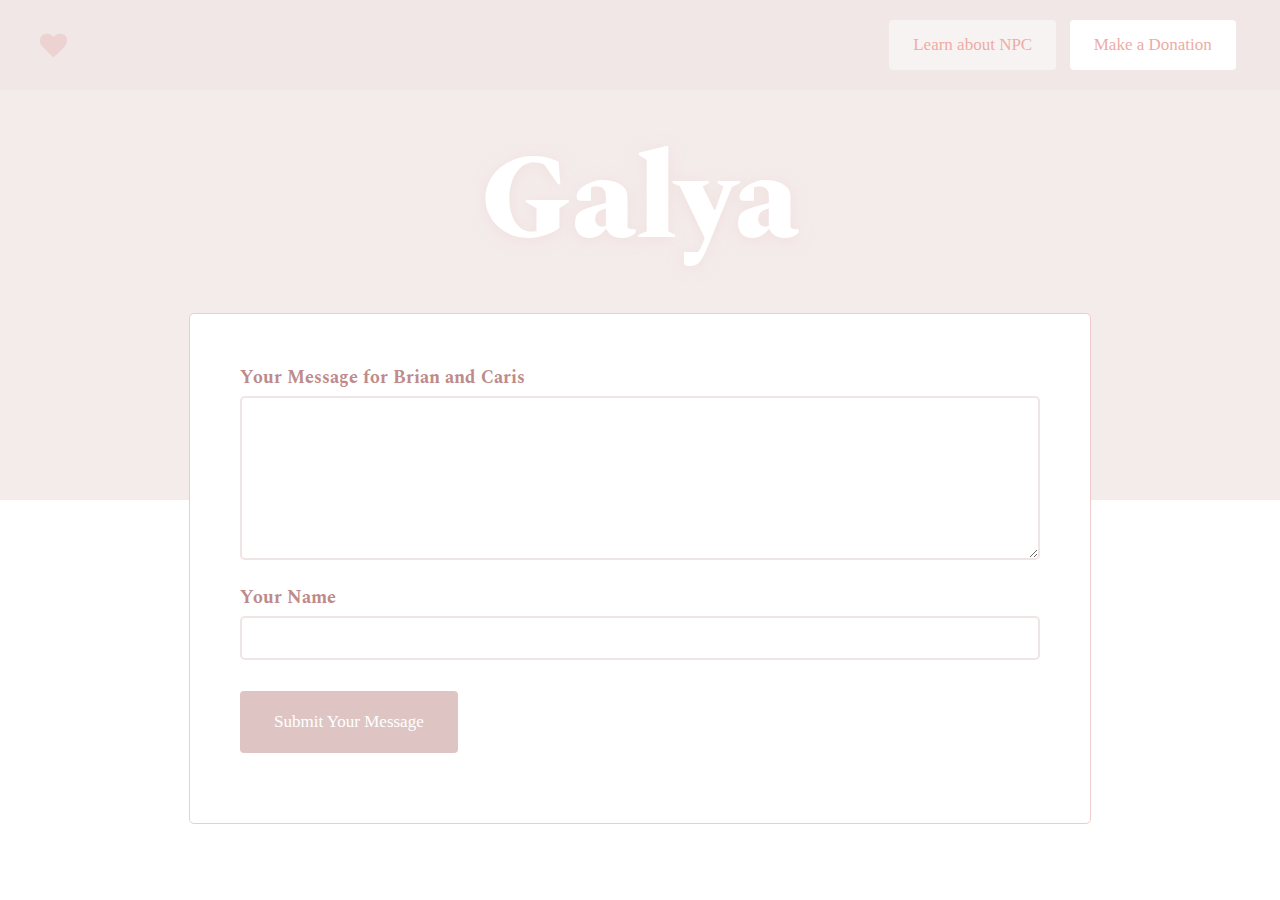
<file: ui/index.html>
<!DOCTYPE html>
<html lang="en">
<head>
	<meta charset="UTF-8">
	<title>Love For Galya</title>
	<meta content="minimum-scale=1.0, width=device-width" name="viewport">
	<link href="https://fonts.googleapis.com/css?family=Open+Sans:200,300,400,500,600,700,800" rel="stylesheet">
	<link href="https://fonts.googleapis.com/css?family=Spectral:200,300,400,500,600,700,800" rel="stylesheet">
	<link href="https://maxcdn.bootstrapcdn.com/font-awesome/4.7.0/css/font-awesome.min.css" rel="stylesheet">
	<link href="main.css" rel="stylesheet">
	<link href="favicon.ico" rel="icon" type="img/ico">
</head>
<body>
	<div id="wrapper">
		<div id="banner">
			<div class="banner-content max-full">
				<i aria-hidden="true" class="fa fa-heart"></i>

				<div class="banner-buttons">
					<a class="btn btn-secondary" href="http://fightnpc.com" target="_blank">Learn about NPC</a>
					<a class="btn" href="https://docs.google.com/document/d/1rTX14Kcna2QwBMQjRkZ3G6tGc109-b12EikzMvDA_i4/edit" target="_blank">Make a Donation</a>
				</div>
			</div>
		</div>

		<h1>Galya</h1>

		<form>
			<label for="message">Your Message for Brian and Caris</label>
			<textarea autofocus name="message" required rows="6" type="textarea"></textarea>

			<label for="name">Your Name</label>
			<input name="name" required type="text">

			<button disabled type="submit">Submit Your Message</button>
		</form>
	</div>

	<script src="https://cdn.wedeploy.com/api/2.3.1/wedeploy.js"></script>
	<script src="index.js"></script>
</body>
</html>
</file>
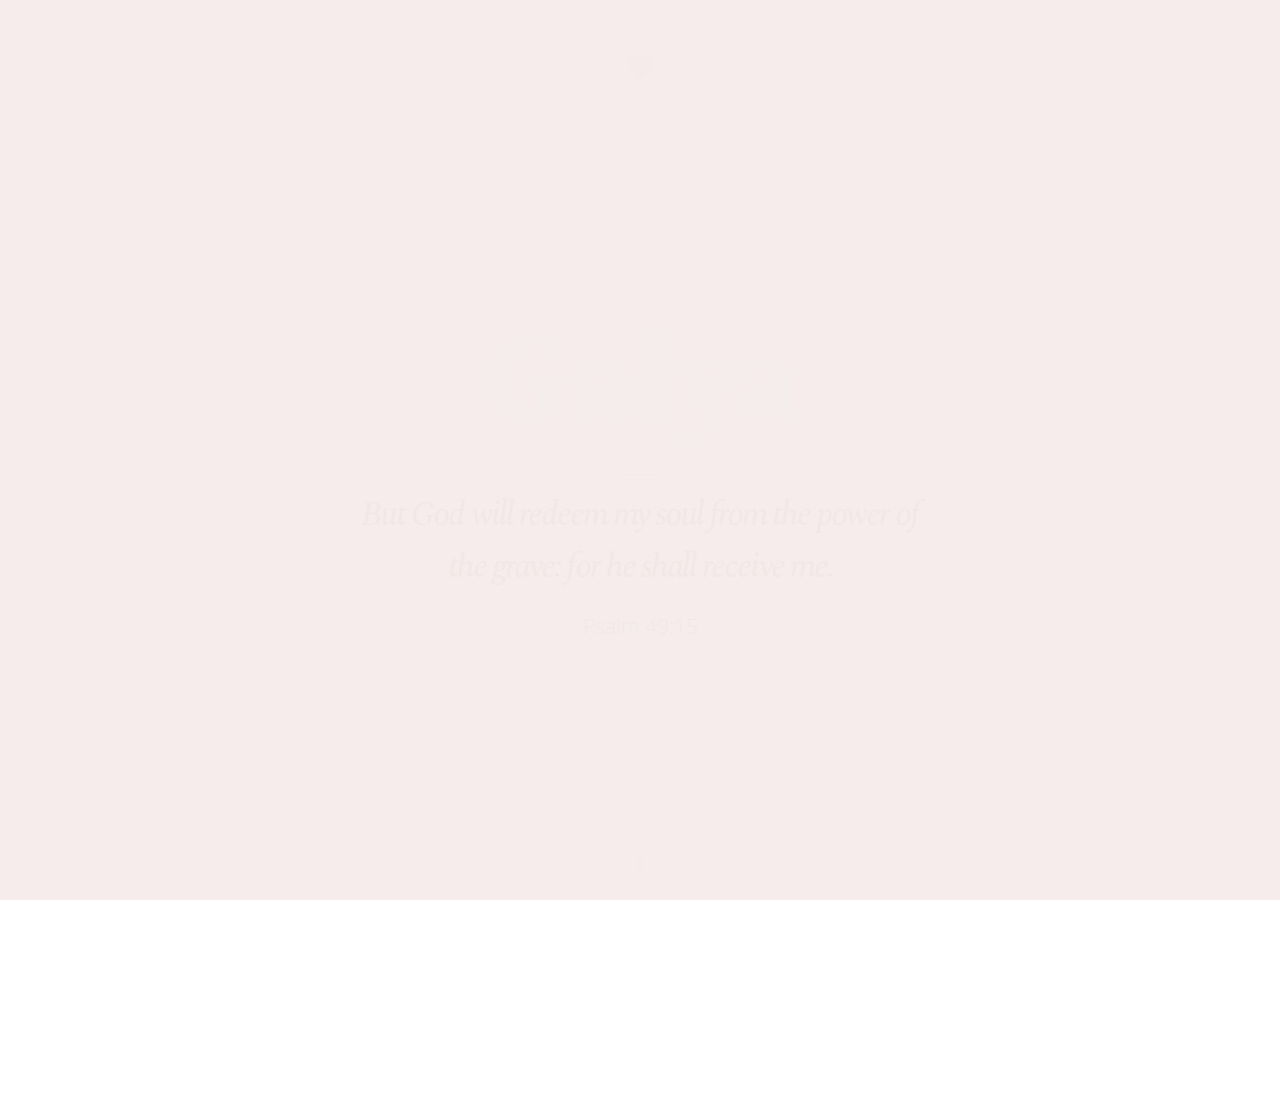
<file: ui/messages/index.html>
<!DOCTYPE html>
<html lang="en">
<head>
	<meta charset="UTF-8">
	<title>Messages</title>
	<meta content="minimum-scale=1.0, width=device-width" name="viewport">
	<link href="https://fonts.googleapis.com/css?family=Open+Sans:100,200,300,400,500,600,700,800" rel="stylesheet">
	<link href="https://fonts.googleapis.com/css?family=Spectral:200,300,400,500,600,700,800" rel="stylesheet">
	<link href="https://fonts.googleapis.com/css?family=Source+Sans+Pro:300" rel="stylesheet">
	<link href="https://maxcdn.bootstrapcdn.com/font-awesome/4.7.0/css/font-awesome.min.css" rel="stylesheet">
	<link href="../main.css" rel="stylesheet">
	<link href="messages.css" rel="stylesheet">
	<link href="../favicon.ico" rel="icon" type="img/ico">
</head>
<body class="password-active" onload="checkCookie()">
	<div id="wrapper">
		<form class="password-container" onkeypress="checkPswd(event)" style="visibility: hidden;">
			<label>Please enter the password to proceed</label>
			<input autofocus type="password" name="password" oninput="checkPswd(event)">
			<span class="error-container" style="visibility: hidden;">Sorry, that password is incorrect. Please try again.</span>
		</form>

		<div class="banner">
			<i aria-hidden="true" class="fa fa-heart"></i>

			<div class="banner-content">
				<h1>Galya</h1>

				<div class="spacer"></div>

				<h2>But God will redeem my soul from the power of the grave: for he shall receive me.</h2>

				<h3>Psalm 49:15</h3>
			</div>

			<a class="scroll-down" data-target=".grid" href="javascript:;">
				<i aria-hidden="true" class="fa fa-long-arrow-down"></i>
			</a>
		</div>

		<div class="grid"></div>

		<div class="overlay">
		</div>

		<div class="pop-up">
			<div class="controls">
				<i aria-hidden="true" class="fa fa-long-arrow-left cycle prev"></i>
				<span class="spacer"></span>
				<div class="close">view full list</div>
				<span class="spacer"></span>
				<i aria-hidden="true" class="fa fa-long-arrow-right cycle next"></i>
			</div>

			<div class="pop-up-content"></div>
		</div>
	</div>

	<script src="https://cdn.wedeploy.com/api/4.0.0/wedeploy.js"></script>
	<script src="https://code.jquery.com/jquery-3.2.1.min.js" integrity="sha256-hwg4gsxgFZhOsEEamdOYGBf13FyQuiTwlAQgxVSNgt4=" crossorigin="anonymous"></script>
	<script src="messages.js"></script>
</body>
</html>
</file>
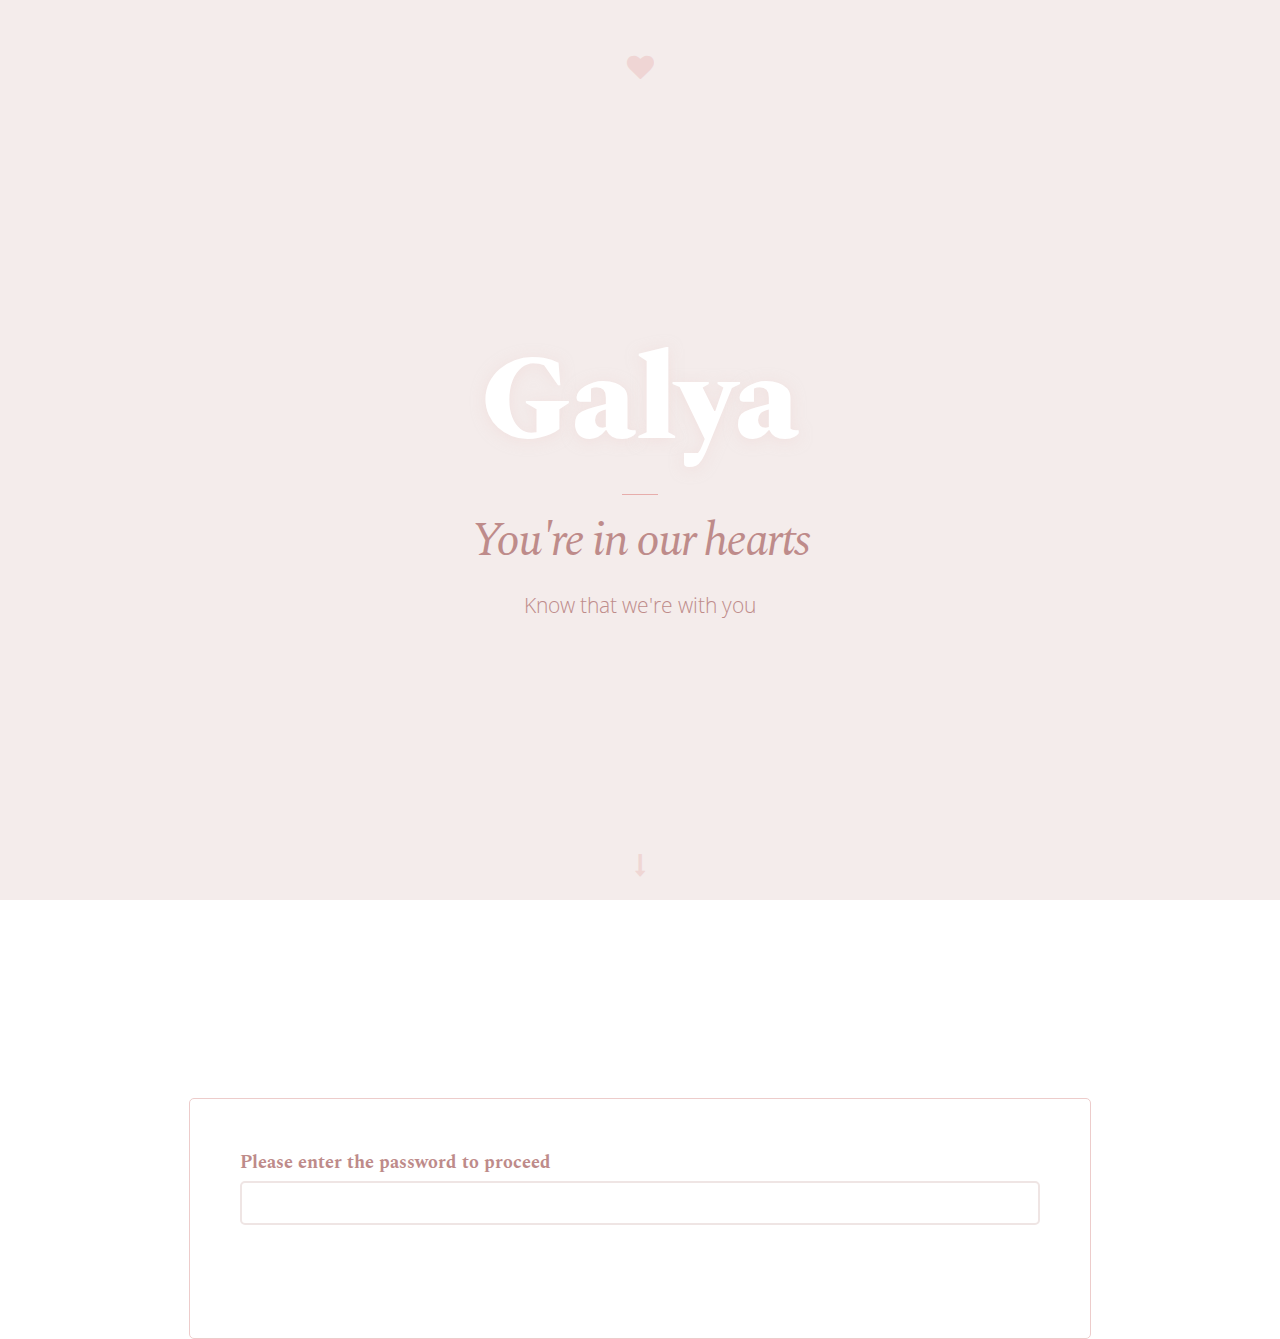
<file: ui/messages.html>
<!DOCTYPE html>
<html lang="en">
<head>
	<meta charset="UTF-8">
	<title>Messages</title>
	<meta content="minimum-scale=1.0, width=device-width" name="viewport">
	<link href="https://fonts.googleapis.com/css?family=Open+Sans:100,200,300,400,500,600,700,800" rel="stylesheet">
	<link href="https://fonts.googleapis.com/css?family=Spectral:200,300,400,500,600,700,800" rel="stylesheet">
	<link href="https://maxcdn.bootstrapcdn.com/font-awesome/4.7.0/css/font-awesome.min.css" rel="stylesheet">
	<link href="main.css" rel="stylesheet">
	<link href="messages.css" rel="stylesheet">
	<link href="favicon.ico" rel="icon" type="img/ico">
</head>
<body onload="checkCookie()">
	<div id="wrapper">
		<div class="banner">
			<i aria-hidden="true" class="fa fa-heart"></i>

			<div class="banner-content">
				<h1>Galya</h1>

				<div class="spacer"></div>

				<h2>You're in our hearts</h2>

				<h3>Know that we're with you</h3>
			</div>

			<a class="scroll-down" data-target=".grid" href="javascript:;">
				<i aria-hidden="true" class="fa fa-long-arrow-down"></i>
			</a>
		</div>

		<div class="grid"></div>

		<div class="overlay">
			<div class="contols">
				<i aria-hidden="true" class="fa fa-long-arrow-left"></i>
				<div class="close">
					<span class="spacer"></span> view full list <span class="spacer"></span>
				</div>
				<i aria-hidden="true" class="fa fa-long-arrow-right"></i>
			</div>
		</div>

		<div class="pop-up"></div>

		<form class="password-container" onkeypress="checkPassword(event)">
			<label>Please enter the password to proceed</label>
			<input autofocus type="password" name="password" oninput="checkPassword(event)">
			<span class="error-container" style="visibility: hidden;">Sorry, that password is incorrect. Please try again.</span>
		</form>
	</div>

	<script src="https://cdn.wedeploy.com/api/2.3.1/wedeploy.js"></script>
	<script src="https://code.jquery.com/jquery-3.2.1.min.js" integrity="sha256-hwg4gsxgFZhOsEEamdOYGBf13FyQuiTwlAQgxVSNgt4=" crossorigin="anonymous"></script>
	<script src="messages.js"></script>
</body>
</html>
</file>
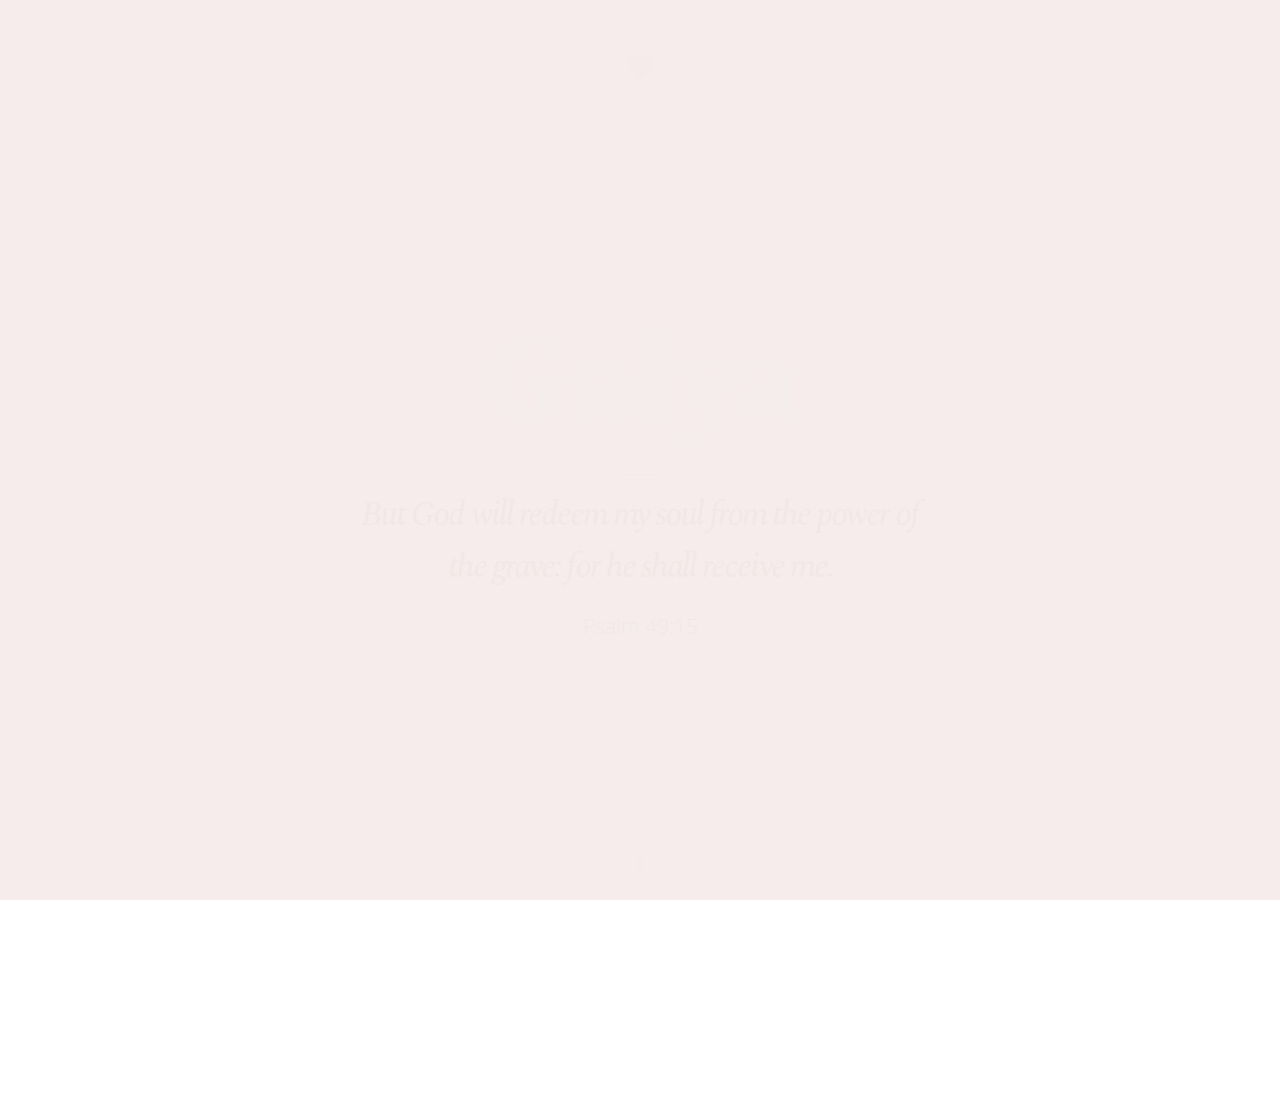
<file: ui/messages/messages.html>
<!DOCTYPE html>
<html lang="en">
<head>
	<meta charset="UTF-8">
	<title>Messages</title>
	<meta content="minimum-scale=1.0, width=device-width" name="viewport">
	<link href="https://fonts.googleapis.com/css?family=Open+Sans:100,200,300,400,500,600,700,800" rel="stylesheet">
	<link href="https://fonts.googleapis.com/css?family=Spectral:200,300,400,500,600,700,800" rel="stylesheet">
	<link href="https://fonts.googleapis.com/css?family=Source+Sans+Pro:300" rel="stylesheet">
	<link href="https://maxcdn.bootstrapcdn.com/font-awesome/4.7.0/css/font-awesome.min.css" rel="stylesheet">
	<link href="../main.css" rel="stylesheet">
	<link href="messages.css" rel="stylesheet">
	<link href="../favicon.ico" rel="icon" type="img/ico">
</head>
<body class="password-active" onload="checkCookie()">
	<div id="wrapper">
		<form class="password-container" onkeypress="checkPassword(event)" style="visibility: hidden;">
			<label>Please enter the password to proceed</label>
			<input autofocus type="password" name="password" oninput="checkPswd(event)">
			<span class="error-container" style="visibility: hidden;">Sorry, that password is incorrect. Please try again.</span>
		</form>

		<div class="banner">
			<i aria-hidden="true" class="fa fa-heart"></i>

			<div class="banner-content">
				<h1>Galya</h1>

				<div class="spacer"></div>

				<h2>But God will redeem my soul from the power of the grave: for he shall receive me.</h2>

				<h3>Psalm 49:15</h3>
			</div>

			<a class="scroll-down" data-target=".grid" href="javascript:;">
				<i aria-hidden="true" class="fa fa-long-arrow-down"></i>
			</a>
		</div>

		<div class="grid"></div>

		<div class="overlay">
		</div>

		<div class="pop-up">
			<div class="controls">
				<i aria-hidden="true" class="fa fa-long-arrow-left cycle prev"></i>
				<span class="spacer"></span>
				<div class="close">view full list</div>
				<span class="spacer"></span>
				<i aria-hidden="true" class="fa fa-long-arrow-right cycle next"></i>
			</div>

			<div class="pop-up-content"></div>
		</div>
	</div>

	<script src="https://cdn.wedeploy.com/api/4.0.0/wedeploy.js"></script>
	<script src="https://code.jquery.com/jquery-3.2.1.min.js" integrity="sha256-hwg4gsxgFZhOsEEamdOYGBf13FyQuiTwlAQgxVSNgt4=" crossorigin="anonymous"></script>
	<script src="messages.js"></script>
</body>
</html>
</file>
<file: ui/main.css>
html, body {
	height: 100%;
	margin: 0;
}

body {
	background: #F4ECEB;
	background: linear-gradient(#F4ECEB, #F4ECEB 500px, #FFF 500px, #FFF 100%);
	color: #BE8B8A;
	font-family: 'Spectral', 'Open Sans', sans-serif;
	font-size: 18px;
}

#banner {
	background: #F0E7E6;
	box-sizing: border-box;
	left: 0;
	padding: 16px 0.5em;
	width: 100%;
}

#banner .banner-content {
	align-items: center;
	display: flex;
	flex-wrap: wrap;
	justify-content: space-between;
	padding: 0 1em;
}

#banner .banner-buttons {
	text-align: right;
}

.fa-heart {
	color: #E7ADAB;
	font-size: 1.5em;
	opacity: 0.35;
}

form {
	background: #FFF;
	border: 1px solid #EDCCCB;
	border-radius: 5px;
	margin: 0 auto;
	max-width: 800px;
	padding: 50px 50px 70px;
	text-align: left;
}

h1 {
	color: #FFF;
	font-size: 120px;
	font-weight: 900;
	margin: 20px;
	text-align: center;
	text-shadow: 0 2px 14px rgba(239, 214, 212, 0.5);
}

label {
	color: #BE8B8A;
	display: block;
	font-size: 18px;
	font-weight: bold;
	margin: 0 0 5px;
	text-align: left;
}

input, textarea {
	border-color: #EFE5E4;
	border-radius: 5px;
	border-style: solid;
	border-width: 2px;
	box-shadow: none;
	box-sizing: border-box;
	display: inline-block;
	font-size: 16px;
	line-height: 1.5em;
	margin: 0 0 1em;
	outline: none;
	padding: 0.5em 1em;
	width: 100%;
}

button, .btn {
	background: #BE8B8A;
	border-radius: 4px;
	border-width: 0;
	color: #FFF;
	cursor: pointer;
	display: inline-block;
	font-family: 'Source Sans Pro';
	font-size: 17px;
	font-weight: 400;
	line-height: 1.5em;
	margin: 15px 0 0;
	outline: none;
	padding: 18px 34px;
}

button:hover, button:disabled {
	background: rgba(190, 139, 138, 0.5);
}

button:disabled {
	cursor: not-allowed;
}

.btn {
	background: #FFF;
	color: #EEACA4;
	margin: 0.25em;
	padding: 12px 24px;
}

.btn:hover {
	background: rgba(255, 255, 255, 0.5);
}

.btn-secondary {
	background: rgba(255, 255, 255, 0.5)
}

.btn-secondary:hover {
	background: rgba(255, 255, 255, 0.25);
}

a {
	text-decoration: none;
}

.max-full {
	margin: 0 auto;
	max-width: 1200px;
}

@media screen and (max-width: 450px) {
	h1 {
		font-size: 100px;
	}

	form {
		padding: 25px 25px 35px;
	}

	#banner .banner-content {
		justify-content: center;
	}

	#banner .banner-buttons {
		padding: 0.5em 0 0;
		text-align: center;
		width: 100%;
	}

	#banner .btn {
		font-size: 16px;
	}
}

.loading button {
	animation: loading 1s linear infinite;
	background-image: linear-gradient(
		to left top,
		rgba(255, 255, 255, 0.2) 25%,
		transparent 25%,
		transparent 50%,
		rgba(255, 255, 255, 0.2) 50%,
		rgba(255, 255, 255, 0.2) 75%,
		transparent 75%,
		transparent);
	background-size: 80px 80px;
}

@keyframes loading {
	0% { background-position: 0 0; }
	100% { background-position: 80px 0; }
}
</file>
<file: ui/messages/messages.css>
body {
	background: #F4ECEB;
}

body.modal-active {
	overflow: hidden;
}

#wrapper {
	background-color: #FFF;
}

.banner {
	background: #F4ECEB;
	box-sizing: border-box;
	display: flex;
	flex-flow: column;
	height: 100vh;
	justify-content: space-between;
	max-height: 1000px;
	min-height: 600px;
	padding: 3em 1em 1em;
	text-align: center;
}

.banner .banner-content {
	align-items: center;
	display: flex;
	flex-flow: column;
	justify-content: space-around;
}

.banner-content h1 {
	margin: 0;
}

.banner-content h2 {
	font-family: 'Spectral', 'Open Sans', sans-serif;
	font-size: 34px;
	font-style: italic;
	font-weight: normal;
	letter-spacing: -2px;
	margin: 0.4em 0;
	max-width: 600px;
}

.banner-content h3 {
	font-family: "Open Sans";
	font-weight: 100;
	margin: 0.2em 0;
}

.banner-content .spacer {
	border-bottom: 1px solid #E7ADAB;
	width: 36px;
}

.card-content .author {
	color: #BE8B8A;
	font-family: "Source Sans Pro", Arial, Helvetica, sans-serif;
	font-size: 0.75em;
	font-weight: 300;
}

.card-content {
	box-sizing: border-box;
	display: flex;
	flex-flow: column;
	height: 100%;
	justify-content: space-around;
	left: 0;
	padding: 1em;
	position: absolute;
	top: 0;
	transition: all 0.5s ease;
	width: 100%;
}

.card-content .fa-heart-o {
	color: #E7ADAB;
	font-size: 1.3em;
}

.card-content .message {
	display: -webkit-box;
	font-weight: 700;
	line-height: 1.5;
	max-height: 3em;
	overflow: hidden;
	text-overflow: ellipsis;

	-webkit-box-orient: vertical;
	-webkit-line-clamp: 2;
}

.fa-long-arrow-down {
	color: #EFD6D4;
	font-size: 1.3em;
}

.grid {
	background-color: #FFF;
	display: grid;
	grid-gap: 24px;
	grid-template-columns: 1fr 1fr 1fr 1fr;
	margin: auto;
	max-width: 1200px;
	padding: 5.5em 1em;
}

.grid .note-card {
	align-items: center;
	border-radius: 5px;
	box-shadow: 0 0 4px 0 rgba(0, 0, 0, 0.14);
	box-sizing: border-box;
	cursor: default;
	display: flex;
	flex-flow: column;
	justify-content: center;
	padding-bottom: 90%;
	position: relative;
	text-align: center;
	transition: box-shadow 0.2s, transform 0.2s;

	height: 18vw;
	max-height: 254px;
}

.grid .note-card:focus, .grid .note-card:hover {
	box-shadow: 0 0 22px 0 rgba(0, 0, 0, 0.09);
	outline-color: #E7ADAB;
	transform: translateY(-2px);
}

.modal-active .overlay, .password-active .overlay {
	display: block;
}

.modal-active .pop-up {
	box-sizing: border-box;
	display: block;
	height: auto;
	z-index: 2;
}

.overlay {
	background: #F4ECEB;
	display: none;
	height: 100%;
	opacity: 0.95;
	position: fixed;
	top: 0;
	width: 100%;
	z-index: 1;
}

.password-active .password-container {
	left: 50%;
	position: fixed;
	top: 50%;
	transform: translate(-50%, -50%);
	z-index: 2
}

.pop-up {
	display: none;
	height: 100%;
	height: 200px;
	left: 50%;
	max-height: 100vh;
	overflow: auto;
	padding: 1em;
	padding-top: 5%;
	position: fixed;
	top: 0;
	transform: translate(-50%, 0);
	width: 100%;
	z-index: -1;
}

.pop-up .author {
	font-size: 1em;
}

.pop-up .card-content {
	background: #FFF;
	border-radius: 5px;
	box-shadow: 0 0 4px 0 #EDCCCB;
	padding: 4em 9em 5.5em;
	position: relative;
	text-align: center;
}

.pop-up .controls {
	align-items: center;
	display: flex;
	justify-content: center;
	padding: 2em 0;
}

.pop-up .controls .fa {
	color: #E7ADAB;
	cursor: pointer;
	font-size: 24px;
	margin: 0 2em;
	opacity: 0.5;
	transition: transform 0.1s;
}

.pop-up .controls .fa:hover {
	transform: scale(1.1);
}

.pop-up .controls .close {
	align-items: center;
	cursor: pointer;
	font-size: 14px;
	font-style: italic;
	font-weight: 200;
	opacity: 0.85;
}

.pop-up .controls .close:after {
	background: #E7ADAB;
	content: '';
	display: block;
	height: 1px;
	margin: 0.1em 0;
	opacity: 0;

	-webkit-transform: scaleX(0);
	-moz-transform: scaleX(0);
	-ms-transform: scaleX(0);
	-o-transform: scaleX(0);
	transform: scaleX(0);

	-webkit-transition: all 0.3s cubic-bezier(0.4, -0.4, 0.4, 1.4);
	-moz-transition: all 0.3s cubic-bezier(0.4, -0.4, 0.4, 1.4);
	-o-transition: all 0.3s cubic-bezier(0.4, -0.4, 0.4, 1.4);
	transition: all 0.3s cubic-bezier(0.4, -0.4, 0.4, 1.4);
}

.pop-up .controls .close:hover:after {
	opacity: 0.5;

	-webkit-transform: scaleX(1);
	-moz-transform: scaleX(1);
	-ms-transform: scaleX(1);
	-o-transform: scaleX(1);
	transform: scaleX(1);
}

.pop-up .controls .spacer {
	background: #E7ADAB;
	height: 1px;
	margin: 0 0.5em;
	opacity: 0.34;
	width: 28px;
}

.pop-up .fa-heart {
	color: #E7ADAB;
	font-size: 1.3em;
}

.pop-up .message {
	font-weight: 600;
	max-height: none;
	padding: 4em 0 3em;

	-webkit-line-clamp: unset;
}

.pop-up .pop-up-content {
	margin: auto;
	max-width: 1015px;
}

.firefox .grid .note-card {
	height: 18vw;
	max-height: 254px;
}

.firefox .card-content .message {
	display: block;
	overflow: hidden;
	text-overflow: ellipsis;
	white-space: nowrap;
}

.firefox .pop-up .message {
	overflow: visible;
	white-space: normal;
}

.safari {
	-webkit-font-smoothing: antialiased;
}

.safari.version-10 .grid, .edge .grid, .ie .grid, .opera.version-15 .grid {
	display: flex;
	flex-wrap: wrap;

}

.safari.version-10 .grid .note-card, .edge .grid .note-card, .ie .grid .note-card, .opera.version-15 .grid .note-card {
	width: 21vw;
	max-width: 275px;
	margin: 12px;
	padding-bottom: 21%;
}

@media screen and (min-width: 1300px) {
	.safari.version-10 .grid .note-card, .edge .grid .note-card, .ie .grid .note-card, .opera.version-15 .grid .note-card {
		width: 275px;
	}
}

@media screen and (max-width: 1000px) {
	.grid {
		grid-template-columns: 1fr 1fr 1fr;
	}

	.firefox .grid .note-card {
		height: 27vw;
		max-height: 270px;
	}

	.safari.version-10 .grid .note-card, .edge .grid .note-card, .ie .grid .note-card, .opera.version-15 .grid .note-card {
		max-width: 292px;
		width: 28vw;
		padding-bottom: 28%;
	}
}

@media screen and (max-width: 800px) {
	.grid {
		grid-template-columns: 1fr 1fr;
	}

	.firefox .grid .note-card {
		height: 40vw;
		max-height: 326px;
	}

	.safari.version-10 .grid .note-card, .edge .grid .note-card, .ie .grid .note-card, .opera.version-15 .grid .note-card {
		max-width: 331px;
		width: 41.5vw;
		padding-bottom: 41%;
	}

	.pop-up {
		max-height: 95vh;
		padding-top: 1em;
		top: 5%;
	}

	.pop-up .author {
		font-size: 17px;
	}

	.pop-up .card-content {
		padding: 3em 4em;
	}

	.pop-up .message {
		font-size: 16px;
	}
}

@media screen and (max-width: 600px) {
	.safari.version-10 .grid .note-card, .edge .grid .note-card, .ie .grid .note-card, .opera.version-15 .grid .note-card {
		max-width: 100%;
		padding-bottom: 83%;
		width: 100%;
	}
}


@media screen and (max-width: 500px) {
	.grid {
		grid-template-columns: 1fr;
		padding: 1em;
	}

	.firefox .grid .note-card {
		height: 72vw;
		max-height: 360px;
	}

	.pop-up {
		max-height: 100%;
		padding-top: 1em;
		top: 0;
	}

	.pop-up .author {
		font-size: 15px;
	}

	.pop-up .card-content {
		padding: 2em;
	}

	.pop-up .message {
		font-size: 15px;
		padding: 2em 0;
	}

	.pop-up .controls .fa.next {
		margin: 0 0 0 auto;
	}

	.pop-up .controls .fa.prev {
		margin: 0 auto 0 0;
	}
}
</file>
<file: ui/messages.css>
body {
	background: #F4ECEB;
}

#wrapper {
	background-color: #FFF;
}

.banner {
	background: #F4ECEB;
	box-sizing: border-box;
	display: flex;
	flex-flow: column;
	height: 100vh;
	justify-content: space-between;
	max-height: 900px;
	min-height: 700px;
	padding: 3em 1em 1em;
	text-align: center;
}

.banner .banner-content {
	flex-flow: column;
	display: flex;
	align-items: center;
	justify-content: space-around;
}

.banner-content h1 {
	margin: 0;
}

.banner-content h2 {
	font-family: 'Spectral', 'Open Sans', sans-serif;
	font-size: 47px;
	font-style: italic;
	font-weight: normal;
	letter-spacing: -2px;
	margin: 0.2em 0;
}

.banner-content h3 {
	font-family: "Open Sans";
	font-weight: 100;
	margin: 0.2em 0;
}

.banner-content .spacer{
	border-bottom: 1px solid #E7ADAB;
	width: 36px;
}

.fa-long-arrow-down {
	color: #EFD6D4;
	font-size: 1.3em;
}

.grid {
	background-color: #FFF;
	display: grid;
	grid-gap: 24px;
	grid-template-columns: 1fr 1fr 1fr 1fr;
	margin: auto;
	max-width: 1200px;
	padding: 5.5em 0;
}

@media screen and (max-width: 1000px) {
	.grid {
		grid-template-columns: 1fr 1fr 1fr;
	}
}

@media screen and (max-width: 800px) {
	.grid {
		grid-template-columns: 1fr 1fr;
	}
}

@media screen and (max-width: 500px) {
	.grid {
		grid-template-columns: 1fr;
		padding: 1em;
		max-width: 400px;
	}
}

.grid .note-card {
	align-items: center;
	border-radius: 5px;
	box-shadow: 0 0 4px 0 rgba(0, 0, 0, 0.14);
	box-sizing: border-box;
	display: flex;
	flex-flow: column;
	justify-content: center;
	padding-bottom: 90%;
	position: relative;
	text-align: center;
}

.grid .note-card .author {
	color: #BE8B8A;
	font-family: "Source Sans Pro", Arial, Helvetica, sans-serif;
	font-size: 0.75em;
	font-weight: 100;
}

.grid .note-card .card-content {
	box-sizing: border-box;
	display: flex;
	flex-flow: column;
	height: 100%;
	justify-content: space-around;
	padding: 1em;
	position: absolute;
	top: 0;
	transition: all 0.5s ease;
	width: 100%;
}

.grid .note-card.focused .card-content {
	background: #fff;
	transform: scale3d(2, 2, 2);
	width: 150%;
	z-index: 2;
}

.grid .note-card .fa-heart-o {
	color: #E7ADAB;
	font-size: 1.3em;
}

.grid .note-card .phantom {
	position: fixed;
}

.grid .note-card .phantom {
	position: absolute;
	width: 100%;
	height: 100%;
	top: 0;
}

.grid .note-card .message {
	display: -webkit-box;
	font-weight: 600;
	line-height: 1.5;
	max-height: 3em;
	overflow: hidden;
	text-overflow: ellipsis;

	-webkit-box-orient: vertical;
	-webkit-line-clamp: 2;
}

.overlay {
	background: #F4ECEB;
	display: none;
	height: 100%;
	opacity: 0.95;
	position: fixed;
	top: 0;
	width: 100%;
	z-index: 1;
}

.carousel .overlay {
	display: block;
}
</file>
